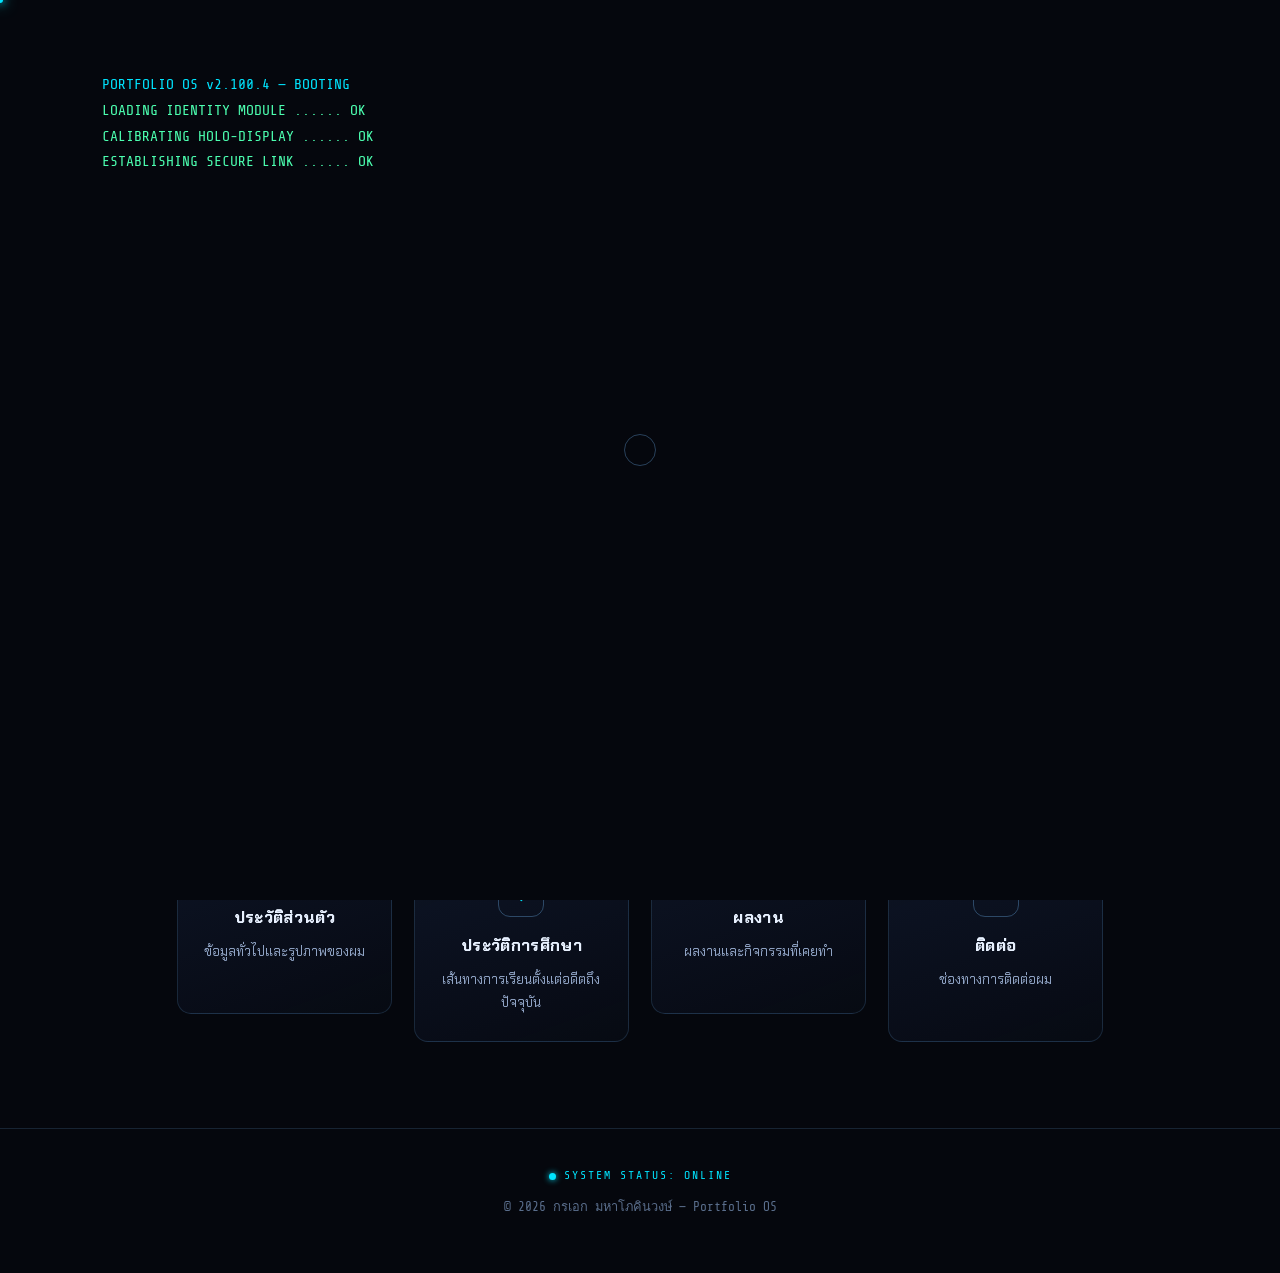
<file: index.html>
<!DOCTYPE html>
<html lang="th">
<head>
<meta charset="UTF-8">
<meta name="viewport" content="width=device-width, initial-scale=1.0">
<title>Portfolio OS — กรเอก มหาโภคินวงษ์</title>
<link rel="stylesheet" href="style.css">
<link rel="stylesheet" href="components.css">
<noscript><style>#page-transition{display:none;}</style></noscript>
</head>
<body>

<div id="page-transition" aria-hidden="true">
  <div class="door door-left"></div>
  <div class="door door-right"></div>
  <div class="warp-core"></div>
</div>

<div id="boot-overlay" aria-hidden="false">
  <div class="boot-line">PORTFOLIO OS v2.100.4 — BOOTING<span class="boot-cursor"></span></div>
</div>

<canvas id="bg-canvas"></canvas>

<nav class="topnav">
  <div class="brand">
    <span class="brand-badge">OQ</span>
    กรเอก มหาโภคินวงษ์
  </div>
  <button class="nav-toggle" aria-label="เปิดเมนู">&#9776;</button>
  <ul class="navlinks">
    <li><a href="index.html" aria-current="page">หน้าหลัก</a></li>
    <li><a href="personal.html">ประวัติส่วนตัว</a></li>
    <li><a href="education.html">ประวัติการศึกษา</a></li>
    <li><a href="activities.html">ผลงาน</a></li>
    <li><a href="contact.html">ติดต่อ</a></li>
  </ul>
</nav>

<main>
  <section class="hero">
    <div>
      <span class="kicker">// SYSTEM ONLINE — YEAR 2100</span>
      <h1>PORTFOLIO OF<br>
        <span class="glitch" data-text="GORNERK MAHAPOKINWONG">GORNERK MAHAPOKINWONG</span>
      </h1>
      <p class="lede"><span data-type="นักเรียนชั้นมัธยมศึกษาปีที่ 6 เว็บไซต์นี้รวบรวมประวัติส่วนตัว ประวัติการศึกษา และผลงานของผมไว้ในที่เดียว เพื่อใช้แนะนำตัวสำหรับการศึกษาต่อและโอกาสต่างๆ"></span></p>
      <div class="hero-cta">
        <a href="personal.html" class="btn btn-solid">&gt; ดูประวัติส่วนตัว</a>
        <a href="contact.html" class="btn btn-ghost">&gt; ช่องการติดต่อ</a>
      </div>
    </div>

    <div class="id-card">
      <div class="id-card-scan"></div>
      <div class="id-card-top">
        <span>ACCESS CARD</span>
        <span>2100</span>
      </div>
      <div class="id-photo">
        <!-- เปลี่ยนรูปได้ที่ personal.html / ใส่ไฟล์ images/พานทอง.png -->
        <img src="images/รูป OQ.jpg" alt="รูปกรเอก มหาโภคินวงษ์">
      </div>
      <div class="name">กรเอก มหาโภคินวงษ์</div>
      <div class="role">ชั้นมัธยมศึกษาปีที่ 6 · ชื่อเล่น: โอคิว</div>
      <div class="barcode"></div>
      <div class="idnum">ID// OQ-2100-006 · CLEARANCE: STUDENT</div>
    </div>
  </section>

  <section class="console">
    <div class="eyebrow">Navigation Hub</div>
    <div class="console-trace"></div>
    <div class="console-grid">
      <a class="console-node" href="personal.html">
        <span class="num">MODULE 01</span>
        <div class="console-icon">&#9679;</div>
        <h3>ประวัติส่วนตัว</h3>
        <p>ข้อมูลทั่วไปและรูปภาพของผม</p>
      </a>
      <a class="console-node" href="education.html">
        <span class="num">MODULE 02</span>
        <div class="console-icon">&#9670;</div>
        <h3>ประวัติการศึกษา</h3>
        <p>เส้นทางการเรียนตั้งแต่อดีตถึงปัจจุบัน</p>
      </a>
      <a class="console-node" href="activities.html">
        <span class="num">MODULE 03</span>
        <div class="console-icon">&#9632;</div>
        <h3>ผลงาน</h3>
        <p>ผลงานและกิจกรรมที่เคยทำ</p>
      </a>
      <a class="console-node" href="contact.html">
        <span class="num">MODULE 04</span>
        <div class="console-icon">&#9993;</div>
        <h3>ติดต่อ</h3>
        <p>ช่องทางการติดต่อผม</p>
      </a>
    </div>
  </section>
</main>

<footer>
  <div class="footer-status">System Status: Online</div>
  <div>&copy; 2026 กรเอก มหาโภคินวงษ์ — Portfolio OS</div>
</footer>

<script src="script.js"></script>
<script src="effects.js"></script>
</body>
</html>
</file>
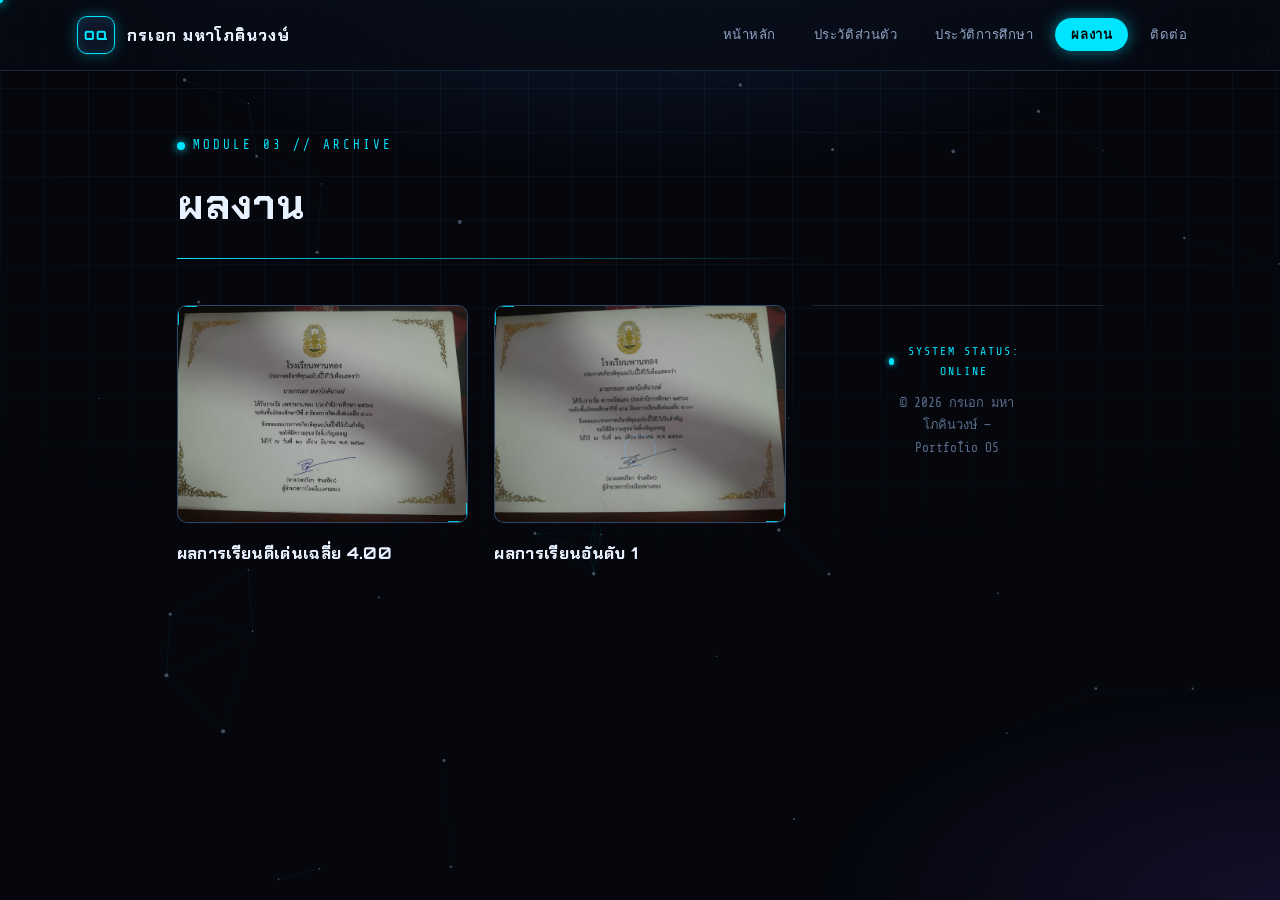
<file: activities.html>
<!DOCTYPE html>
<html lang="th">
<head>
<meta charset="UTF-8">
<meta name="viewport" content="width=device-width, initial-scale=1.0">
<title>ผลงาน | กรเอก มหาโภคินวงษ์</title>
<link rel="stylesheet" href="style.css">
<link rel="stylesheet" href="components.css">
<noscript><style>#page-transition{display:none;}</style></noscript>
</head>
<body>

<div id="page-transition" aria-hidden="true">
  <div class="door door-left"></div>
  <div class="door door-right"></div>
  <div class="warp-core"></div>
</div>

<canvas id="bg-canvas"></canvas>

<nav class="topnav">
  <div class="brand">
    <span class="brand-badge">OQ</span>
    กรเอก มหาโภคินวงษ์
  </div>
  <button class="nav-toggle" aria-label="เปิดเมนู">&#9776;</button>
  <ul class="navlinks">
    <li><a href="index.html">หน้าหลัก</a></li>
    <li><a href="personal.html">ประวัติส่วนตัว</a></li>
    <li><a href="education.html">ประวัติการศึกษา</a></li>
    <li><a href="activities.html" aria-current="page">ผลงาน</a></li>
    <li><a href="contact.html">ติดต่อ</a></li>
  </ul>
</nav>

<main>
  <header class="page-header">
    <span class="eyebrow">Module 03 // Archive</span>
    <h1>ผลงาน</h1>
    <div class="rule"></div>
  </header>

  <div class="work-grid">
    <!-- คัดลอกบล็อก .work-card ทั้งก้อนเพื่อเพิ่มผลงานใหม่ -->
    <div class="work-card">
      <div class="thumb hud-corners">
        <!-- เปลี่ยนเป็น <img src="images/ชื่อไฟล์.png" alt="..."> เมื่อมีรูปผลงาน -->
        <img src="images/ดาวจรัสแสง.jpg" alt="เกียรติบัตรผลการเรียนดีเด่น">
      </div>
      <h3>ผลการเรียนดีเด่นเฉลี่ย 4.00</h3>
    </div>

    <div class="work-card">
      <div class="thumb hud-corners">
        <img src="images/เพรชพานทอง.jpg" alt="ผลการเรียนอันดับ 1">
      </div>
      <h3>ผลการเรียนอันดับ 1</h3>
    </div>


<footer>
  <div class="footer-status">System Status: Online</div>
  <div>&copy; 2026 กรเอก มหาโภคินวงษ์ — Portfolio OS</div>
</footer>

<script src="script.js"></script>
<script src="effects.js"></script>
</body>
</html>
</file>
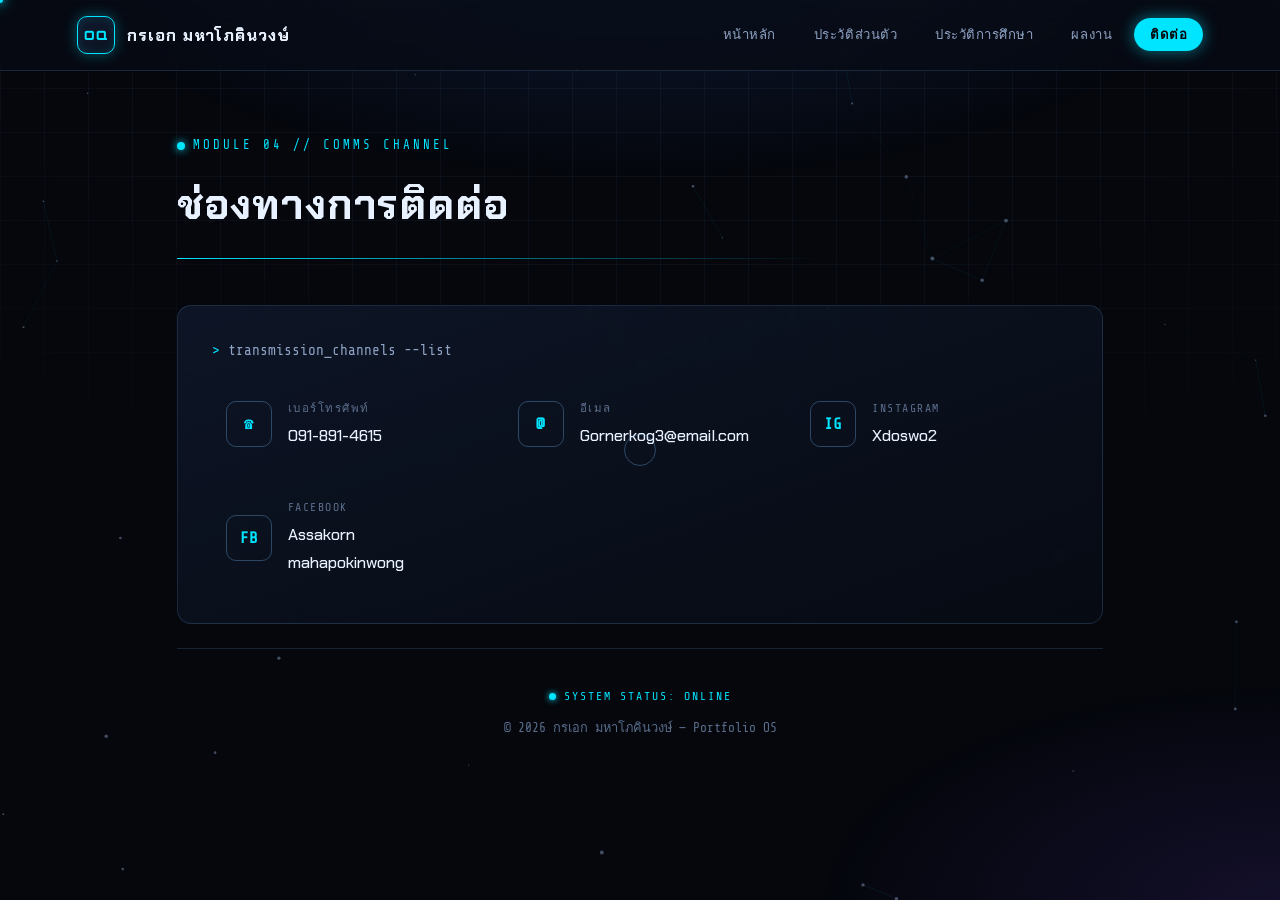
<file: contact.html>
<!DOCTYPE html>
<html lang="th">
<head>
<meta charset="UTF-8">
<meta name="viewport" content="width=device-width, initial-scale=1.0">
<title>ช่องทางการติดต่อ | กรเอก มหาโภคินวงษ์</title>
<link rel="stylesheet" href="style.css">
<link rel="stylesheet" href="components.css">
<noscript><style>#page-transition{display:none;}</style></noscript>
</head>
<body>

<div id="page-transition" aria-hidden="true">
  <div class="door door-left"></div>
  <div class="door door-right"></div>
  <div class="warp-core"></div>
</div>

<canvas id="bg-canvas"></canvas>

<nav class="topnav">
  <div class="brand">
    <span class="brand-badge">OQ</span>
    กรเอก มหาโภคินวงษ์
  </div>
  <button class="nav-toggle" aria-label="เปิดเมนู">&#9776;</button>
  <ul class="navlinks">
    <li><a href="index.html">หน้าหลัก</a></li>
    <li><a href="personal.html">ประวัติส่วนตัว</a></li>
    <li><a href="education.html">ประวัติการศึกษา</a></li>
    <li><a href="activities.html">ผลงาน</a></li>
    <li><a href="contact.html" aria-current="page">ติดต่อ</a></li>
  </ul>
</nav>

<main>
  <header class="page-header">
    <span class="eyebrow">Module 04 // Comms Channel</span>
    <h1>ช่องทางการติดต่อ</h1>
    <div class="rule"></div>
  </header>

  <div class="card">
    <p class="terminal-line" style="margin-bottom:22px;"><span class="prompt">&gt;</span> transmission_channels --list</p>
    <div class="contact-grid">
      <div class="contact-item">
        <div class="contact-icon">&#9742;</div>
        <div>
          <div class="label">เบอร์โทรศัพท์</div>
          <div class="value">091-891-4615</div>
        </div>
      </div>

      <div class="contact-item">
        <div class="contact-icon">@</div>
        <div>
          <div class="label">อีเมล</div>
          <!-- แก้เป็นอีเมลจริงของคุณ -->
          <div class="value">Gornerkog3@email.com</div>
        </div>
      </div>

      <div class="contact-item">
        <div class="contact-icon">IG</div>
        <div>
          <div class="label">Instagram</div>
          <!-- แก้เป็นชื่อบัญชีจริงของคุณ -->
          <div class="value">Xdoswo2</div>
        </div>
      </div>

      <div class="contact-item">
        <div class="contact-icon">FB</div>
        <div>
          <div class="label">Facebook</div>
          <!-- แก้เป็นชื่อบัญชีจริงของคุณ -->
          <div class="value">Assakorn mahapokinwong</div>
        </div>
      </div>
    </div>
  </div>


<footer>
  <div class="footer-status">System Status: Online</div>
  <div>&copy; 2026 กรเอก มหาโภคินวงษ์ — Portfolio OS</div>
</footer>

<script src="script.js"></script>
<script src="effects.js"></script>
</body>
</html>
</file>
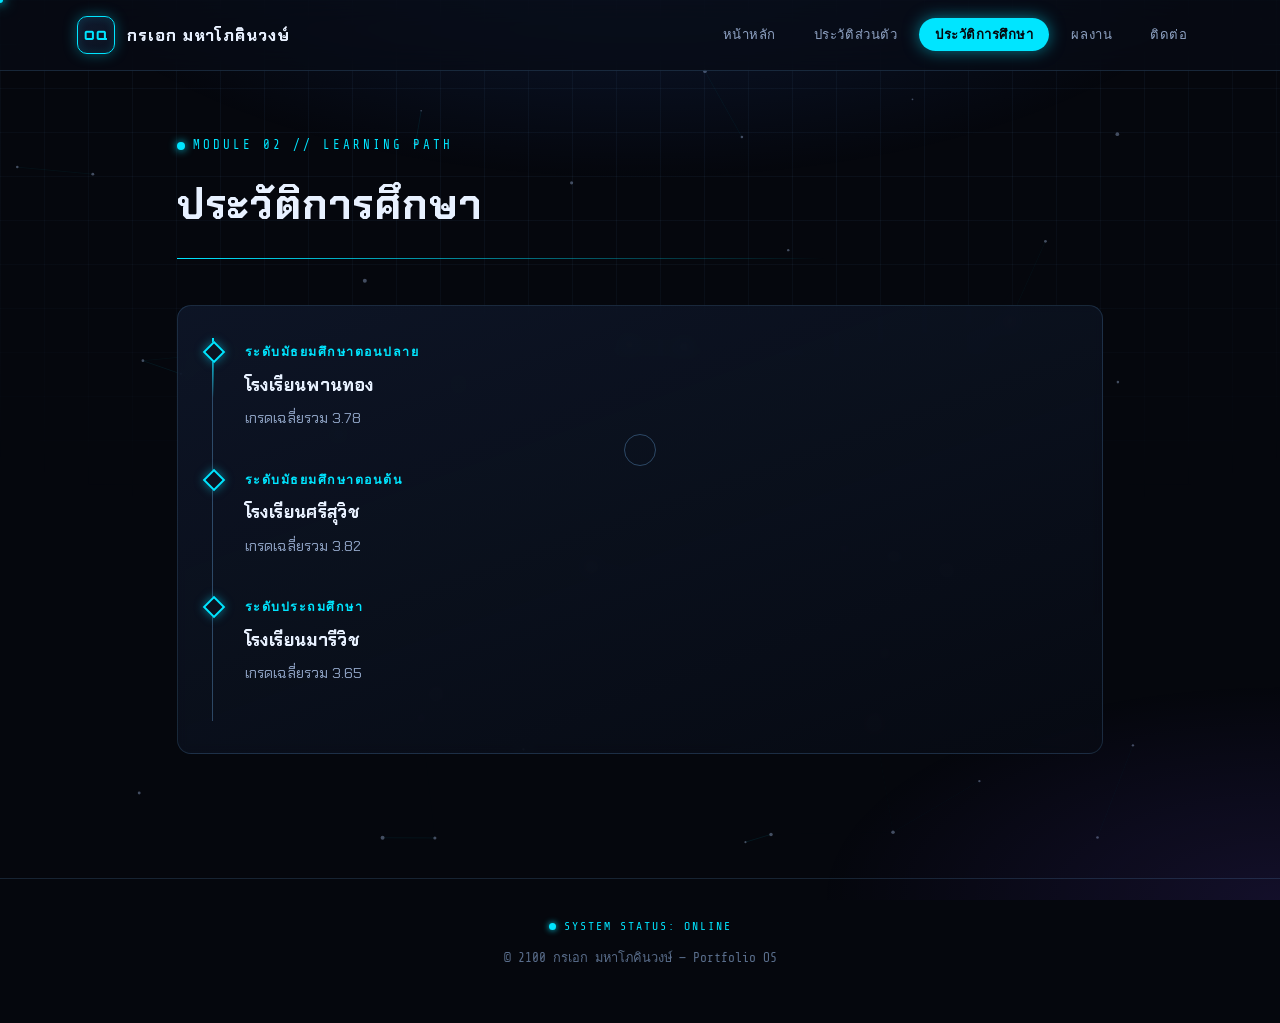
<file: education.html>
<!DOCTYPE html>
<html lang="th">
<head>
<meta charset="UTF-8">
<meta name="viewport" content="width=device-width, initial-scale=1.0">
<title>ประวัติการศึกษา | กรเอก มหาโภคินวงษ์</title>
<link rel="stylesheet" href="style.css">
<link rel="stylesheet" href="components.css">
<noscript><style>#page-transition{display:none;}</style></noscript>
</head>
<body>

<div id="page-transition" aria-hidden="true">
  <div class="door door-left"></div>
  <div class="door door-right"></div>
  <div class="warp-core"></div>
</div>

<canvas id="bg-canvas"></canvas>

<nav class="topnav">
  <div class="brand">
    <span class="brand-badge">OQ</span>
    กรเอก มหาโภคินวงษ์
  </div>
  <button class="nav-toggle" aria-label="เปิดเมนู">&#9776;</button>
  <ul class="navlinks">
    <li><a href="index.html">หน้าหลัก</a></li>
    <li><a href="personal.html">ประวัติส่วนตัว</a></li>
    <li><a href="education.html" aria-current="page">ประวัติการศึกษา</a></li>
    <li><a href="activities.html">ผลงาน</a></li>
    <li><a href="contact.html">ติดต่อ</a></li>
  </ul>
</nav>

<main>
  <header class="page-header">
    <span class="eyebrow">Module 02 // Learning Path</span>
    <h1>ประวัติการศึกษา</h1>
    <div class="rule"></div>
  </header>

  <div class="card">
    <!-- แก้ปี ชื่อโรงเรียน และรายละเอียดในแต่ละ <li> ให้ตรงกับของจริง -->
    <ul class="timeline">
      <li>
        <span class="year">ระดับมัธยมศึกษาตอนปลาย</span>
        <h3>โรงเรียนพานทอง</h3>
        <p>เกรดเฉลี่ยรวม 3.78</p>
      </li>
      <li>
        <span class="year">ระดับมัธยมศึกษาตอนต้น</span>
        <h3>โรงเรียนศรีสุวิช</h3>
        <p>เกรดเฉลี่ยรวม 3.82</p>
      </li>
      <li>
        <span class="year">ระดับประถมศึกษา</span>
        <h3>โรงเรียนมารีวิช</h3>
        <p>เกรดเฉลี่ยรวม 3.65</p>
      </li>
    </ul>
  </div>
</main>

<footer>
  <div class="footer-status">System Status: Online</div>
  <div>&copy; 2100 กรเอก มหาโภคินวงษ์ — Portfolio OS</div>
</footer>

<script src="script.js"></script>
<script src="effects.js"></script>
</body>
</html>
</file>
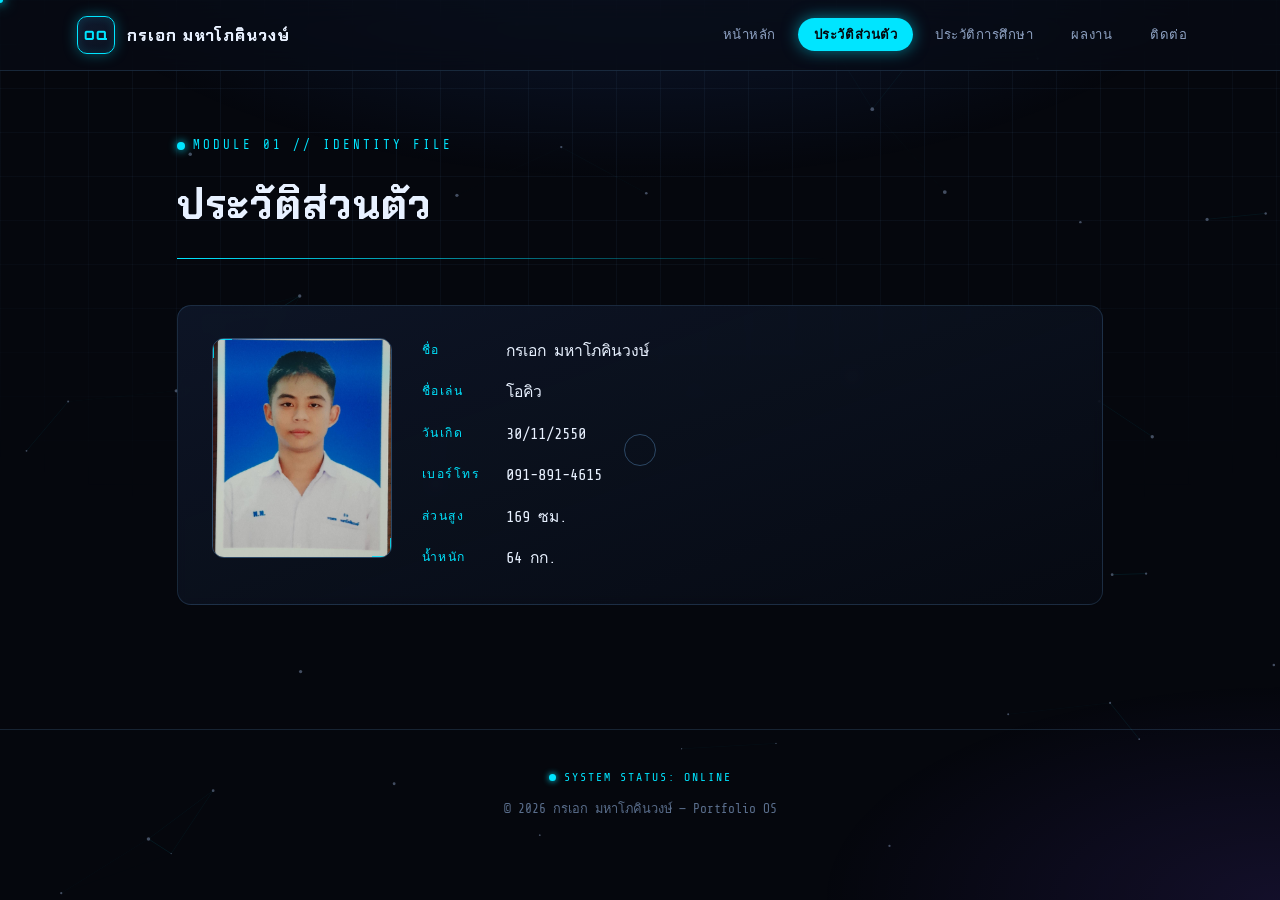
<file: personal.html>
<!DOCTYPE html>
<html lang="th">
<head>
<meta charset="UTF-8">
<meta name="viewport" content="width=device-width, initial-scale=1.0">
<title>ประวัติส่วนตัว | กรเอก มหาโภคินวงษ์</title>
<link rel="stylesheet" href="style.css">
<link rel="stylesheet" href="components.css">
<noscript><style>#page-transition{display:none;}</style></noscript>
</head>
<body>

<div id="page-transition" aria-hidden="true">
  <div class="door door-left"></div>
  <div class="door door-right"></div>
  <div class="warp-core"></div>
</div>

<canvas id="bg-canvas"></canvas>

<nav class="topnav">
  <div class="brand">
    <span class="brand-badge">OQ</span>
    กรเอก มหาโภคินวงษ์
  </div>
  <button class="nav-toggle" aria-label="เปิดเมนู">&#9776;</button>
  <ul class="navlinks">
    <li><a href="index.html">หน้าหลัก</a></li>
    <li><a href="personal.html" aria-current="page">ประวัติส่วนตัว</a></li>
    <li><a href="education.html">ประวัติการศึกษา</a></li>
    <li><a href="activities.html">ผลงาน</a></li>
    <li><a href="contact.html">ติดต่อ</a></li>
  </ul>
</nav>

<main>
  <header class="page-header">
    <span class="eyebrow">Module 01 // Identity File</span>
    <h1>ประวัติส่วนตัว</h1>
    <div class="rule"></div>
  </header>

  <div class="card">
    <div class="profile-block">
      <div class="profile-photo-wrap hud-corners">
        <div class="id-card-scan"></div>
        <!-- รูปโปรไฟล์: เปลี่ยนไฟล์ในโฟลเดอร์ images/ แล้วแก้ src ด้านล่างได้เลย -->
        <img src="images/รูป OQ.jpg" alt="รูปกรเอก มหาโภคินวงษ์">
      </div>

      <dl class="info-list">
        <dt>ชื่อ</dt><dd>กรเอก มหาโภคินวงษ์</dd>
        <dt>ชื่อเล่น</dt><dd>โอคิว</dd>
        <dt>วันเกิด</dt><dd>30/11/2550</dd>
        <dt>เบอร์โทร</dt><dd>091-891-4615</dd>
        <dt>ส่วนสูง</dt><dd>169 ซม.</dd>
        <dt>น้ำหนัก</dt><dd>64 กก.</dd>
      </dl>
    </div>
  </div>
</main>

<footer>
  <div class="footer-status">System Status: Online</div>
  <div>&copy; 2026 กรเอก มหาโภคินวงษ์ — Portfolio OS</div>
</footer>

<script src="script.js"></script>
<script src="effects.js"></script>
</body>
</html>
</file>
<file: style.css>
/* =========================================================
   PORTFOLIO OS — YEAR 2100 INTERFACE
   Core stylesheet: tokens, layout shell, base components
   ========================================================= */

@import url('https://fonts.googleapis.com/css2?family=Orbitron:wght@500;700;900&family=Chakra+Petch:wght@300;400;500;600;700&family=Share+Tech+Mono&display=swap');

:root {
  /* ---- palette: deep space + electric cyan/blue/violet, no pink ---- */
  --void:        #05070D;
  --void-2:      #080C16;
  --panel:       #0B1220;
  --panel-2:     #101A2E;
  --line:        rgba(120, 190, 255, 0.16);
  --line-strong: rgba(120, 190, 255, 0.32);

  --cyan:        #00E5FF;
  --cyan-dim:    #0891A8;
  --blue:        #3D7CFD;
  --violet:      #7C4DFF;
  --amber:       #FFB300;
  --danger:      #FF3B5C;

  --text:        #E8F1FF;
  --text-soft:   #8FA3C4;
  --text-dim:    #5A6E8C;

  --radius:      14px;
  --radius-sm:   8px;

  --font-display: 'Orbitron', 'Chakra Petch', sans-serif;
  --font-body:    'Chakra Petch', 'Sarabun', sans-serif;
  --font-mono:    'Share Tech Mono', monospace;
}

* { box-sizing: border-box; }

html { scroll-behavior: smooth; }

::selection { background: var(--cyan); color: var(--void); }

body {
  margin: 0;
  background: var(--void);
  color: var(--text);
  font-family: var(--font-body);
  font-weight: 400;
  line-height: 1.75;
  position: relative;
  overflow-x: hidden;
}

/* Grid + vignette backdrop beneath the canvas */
body::before {
  content: '';
  position: fixed;
  inset: 0;
  z-index: -2;
  background-image:
    linear-gradient(rgba(120,190,255,0.05) 1px, transparent 1px),
    linear-gradient(90deg, rgba(120,190,255,0.05) 1px, transparent 1px);
  background-size: 44px 44px;
  mask-image: radial-gradient(ellipse 100% 70% at 50% 0%, #000 40%, transparent 90%);
}

body::after {
  content: '';
  position: fixed;
  inset: 0;
  z-index: -1;
  pointer-events: none;
  background: radial-gradient(ellipse 80% 50% at 50% -10%, rgba(61,124,253,0.18), transparent 60%),
              radial-gradient(ellipse 60% 40% at 100% 100%, rgba(124,77,255,0.12), transparent 60%);
}

#bg-canvas {
  position: fixed;
  inset: 0;
  z-index: -1;
  width: 100%;
  height: 100%;
  opacity: 0.65;
}

h1, h2, h3, .display {
  font-family: var(--font-display);
  font-weight: 700;
  color: var(--text);
  margin: 0;
  letter-spacing: 0.02em;
}

a { color: inherit; text-decoration: none; }

p { margin: 0; }

/* ---------- Custom cursor (desktop, fine pointer only) ---------- */
.cursor-dot, .cursor-ring {
  position: fixed;
  top: 0; left: 0;
  pointer-events: none;
  z-index: 999;
  border-radius: 50%;
  transform: translate(-50%, -50%);
  will-change: transform;
}
.cursor-dot {
  width: 6px; height: 6px;
  background: var(--cyan);
  box-shadow: 0 0 8px var(--cyan), 0 0 16px var(--cyan);
}
.cursor-ring {
  width: 32px; height: 32px;
  border: 1px solid var(--line-strong);
  transition: width 0.2s, height 0.2s, border-color 0.2s, background 0.2s;
}
body.cursor-active .cursor-ring {
  width: 44px; height: 44px;
  border-color: var(--cyan);
  background: rgba(0,229,255,0.06);
}
html.has-fine-cursor, html.has-fine-cursor * { cursor: none !important; }

/* ---------- Scanline / glow utilities ---------- */
.glow-text {
  text-shadow: 0 0 12px rgba(0,229,255,0.55);
}

.hud-corners {
  position: relative;
}
.hud-corners::before, .hud-corners::after {
  content: '';
  position: absolute;
  width: 18px;
  height: 18px;
  border: 2px solid var(--cyan);
  opacity: 0.85;
  pointer-events: none;
}
.hud-corners::before { top: -1px; left: -1px; border-right: none; border-bottom: none; }
.hud-corners::after   { bottom: -1px; right: -1px; border-left: none; border-top: none; }
.hud-corners .corner-2::before { top: -1px; right: -1px; left: auto; border-left: none; border-right: 2px solid var(--cyan); border-bottom: none; }
.hud-corners .corner-2::after  { bottom: -1px; left: -1px; right: auto; border-right: none; border-left: 2px solid var(--cyan); border-top: none; }

/* ---------- Top nav ---------- */
.topnav {
  position: sticky;
  top: 0;
  z-index: 60;
  display: flex;
  align-items: center;
  justify-content: space-between;
  padding: 16px 6vw;
  background: rgba(8,12,22,0.72);
  backdrop-filter: blur(14px);
  -webkit-backdrop-filter: blur(14px);
  border-bottom: 1px solid var(--line);
}

.brand {
  display: flex;
  align-items: center;
  gap: 12px;
  font-family: var(--font-display);
  font-weight: 700;
  font-size: 1rem;
  letter-spacing: 0.06em;
  color: var(--text);
}

.brand-badge {
  width: 38px;
  height: 38px;
  border-radius: 10px;
  background: linear-gradient(145deg, var(--panel-2), var(--panel));
  border: 1px solid var(--cyan);
  color: var(--cyan);
  display: flex;
  align-items: center;
  justify-content: center;
  font-weight: 900;
  font-size: 0.8rem;
  box-shadow: 0 0 14px rgba(0,229,255,0.35), inset 0 0 10px rgba(0,229,255,0.15);
  position: relative;
}

.navlinks {
  display: flex;
  gap: 6px;
  list-style: none;
  margin: 0;
  padding: 0;
  font-family: var(--font-mono);
  font-size: 0.82rem;
  letter-spacing: 0.04em;
}

.navlinks a {
  position: relative;
  padding: 9px 16px;
  border-radius: 999px;
  color: var(--text-soft);
  transition: color 0.25s, background 0.25s;
  white-space: nowrap;
  text-transform: uppercase;
}

.navlinks a:hover { color: var(--text); background: rgba(120,190,255,0.08); }

.navlinks a[aria-current="page"] {
  color: var(--void);
  background: var(--cyan);
  font-weight: 700;
  box-shadow: 0 0 16px rgba(0,229,255,0.5);
}

.nav-toggle {
  display: none;
  background: none;
  border: 1px solid var(--line-strong);
  border-radius: 8px;
  color: var(--cyan);
  font-size: 1.3rem;
  cursor: pointer;
  padding: 4px 10px;
}

@media (max-width: 780px) {
  .nav-toggle { display: block; }
  .navlinks {
    position: absolute;
    top: 100%;
    left: 0;
    right: 0;
    flex-direction: column;
    background: rgba(8,12,22,0.97);
    border-bottom: 1px solid var(--line);
    padding: 10px 6vw 16px;
    display: none;
    gap: 2px;
  }
  .navlinks.open { display: flex; }
  .navlinks a { padding: 12px 14px; border-radius: 8px; }
}

/* ---------- Page shell ---------- */
main {
  max-width: 1080px;
  margin: 0 auto;
  padding: 60px 6vw 100px;
  position: relative;
}

.page-header {
  margin-bottom: 46px;
  position: relative;
}

.eyebrow {
  display: inline-flex;
  align-items: center;
  gap: 8px;
  font-family: var(--font-mono);
  font-size: 0.78rem;
  letter-spacing: 3px;
  color: var(--cyan);
  text-transform: uppercase;
  margin-bottom: 10px;
}

.eyebrow::before {
  content: '';
  width: 8px;
  height: 8px;
  border-radius: 50%;
  background: var(--cyan);
  box-shadow: 0 0 8px var(--cyan);
  animation: pulse-dot 1.6s ease-in-out infinite;
}

@keyframes pulse-dot {
  0%, 100% { opacity: 1; transform: scale(1); }
  50%      { opacity: 0.35; transform: scale(0.7); }
}

.page-header h1 { font-size: clamp(1.8rem, 4vw, 2.6rem); }

.page-header .rule {
  margin-top: 18px;
  height: 1px;
  background: linear-gradient(90deg, var(--cyan), transparent 70%);
}

/* ---------- Buttons ---------- */
.btn {
  font-family: var(--font-mono);
  font-size: 0.86rem;
  letter-spacing: 0.04em;
  padding: 13px 26px;
  border-radius: var(--radius-sm);
  border: 1px solid var(--line-strong);
  transition: transform 0.2s, background 0.2s, color 0.2s, box-shadow 0.2s, border-color 0.2s;
  display: inline-flex;
  align-items: center;
  gap: 8px;
  text-transform: uppercase;
}

.btn-solid {
  background: linear-gradient(120deg, var(--blue), var(--cyan-dim));
  color: #05070D;
  border-color: transparent;
  font-weight: 700;
}
.btn-solid:hover { transform: translateY(-3px); box-shadow: 0 12px 28px rgba(0,229,255,0.25); }

.btn-ghost {
  color: var(--cyan);
  background: rgba(0,229,255,0.04);
}
.btn-ghost:hover { background: rgba(0,229,255,0.12); transform: translateY(-3px); border-color: var(--cyan); }

/* ---------- Glass card (generic) ---------- */
.card {
  background: linear-gradient(160deg, rgba(16,26,46,0.75), rgba(8,12,22,0.65));
  border: 1px solid var(--line);
  border-radius: var(--radius);
  padding: 32px 34px;
  margin-bottom: 24px;
  backdrop-filter: blur(6px);
  -webkit-backdrop-filter: blur(6px);
  position: relative;
}

.note {
  background: rgba(0,229,255,0.05);
  border: 1px dashed var(--line-strong);
  border-radius: 10px;
  padding: 14px 18px;
  font-size: 0.88rem;
  color: var(--text-soft);
  font-family: var(--font-mono);
}

/* ---------- Footer ---------- */
footer {
  position: relative;
  text-align: center;
  padding: 36px 6vw 54px;
  color: var(--text-dim);
  font-size: 0.8rem;
  font-family: var(--font-mono);
  border-top: 1px solid var(--line);
}

.footer-status {
  display: inline-flex;
  align-items: center;
  gap: 8px;
  margin-bottom: 10px;
  color: var(--cyan);
  letter-spacing: 2px;
  font-size: 0.72rem;
  text-transform: uppercase;
}
.footer-status::before {
  content: '';
  width: 7px; height: 7px;
  border-radius: 50%;
  background: var(--cyan);
  box-shadow: 0 0 6px var(--cyan);
  animation: pulse-dot 1.6s ease-in-out infinite;
}

@media (prefers-reduced-motion: reduce) {
  * { animation: none !important; transition: none !important; }
  html { scroll-behavior: auto; }
}

a:focus-visible, button:focus-visible {
  outline: 2px solid var(--cyan);
  outline-offset: 3px;
}
</file>
<file: components.css>
/* =========================================================
   PORTFOLIO OS — YEAR 2100 INTERFACE
   Components: hero, holo ID card, console nav, data-stream
   timeline, holo-frame work grid, comms contact, boot sequence
   ========================================================= */

/* ---------- Boot sequence overlay (index only) ---------- */
#boot-overlay {
  position: fixed;
  inset: 0;
  z-index: 999;
  background: var(--void);
  color: var(--cyan);
  font-family: var(--font-mono);
  font-size: 0.92rem;
  padding: 8vh 8vw;
  display: flex;
  flex-direction: column;
  gap: 6px;
  transition: opacity 0.6s ease, visibility 0.6s ease;
}
#boot-overlay.hidden {
  opacity: 0;
  visibility: hidden;
  pointer-events: none;
}
#boot-overlay .boot-line {
  opacity: 0;
  transform: translateY(4px);
  animation: boot-in 0.35s ease forwards;
}
#boot-overlay .boot-line.ok { color: #4CFFB0; }
#boot-overlay .boot-cursor {
  display: inline-block;
  width: 8px; height: 16px;
  background: var(--cyan);
  margin-left: 4px;
  animation: blink-cursor 0.9s steps(1) infinite;
}
@keyframes boot-in { to { opacity: 1; transform: translateY(0); } }
@keyframes blink-cursor { 50% { opacity: 0; } }

/* ---------- Hero ---------- */
.hero {
  position: relative;
  display: grid;
  grid-template-columns: 1.15fr 0.85fr;
  gap: 48px;
  align-items: center;
  padding: 60px 0 84px;
}

@media (max-width: 820px) {
  .hero { grid-template-columns: 1fr; padding-top: 30px; text-align: center; }
  .hero-cta { justify-content: center; }
  .id-card { margin: 0 auto; }
}

.hero .kicker {
  font-family: var(--font-mono);
  font-size: 0.8rem;
  letter-spacing: 3px;
  color: var(--cyan);
  text-transform: uppercase;
  margin-bottom: 14px;
  display: block;
}

.hero h1 {
  font-size: clamp(2.1rem, 5.4vw, 3.4rem);
  line-height: 1.18;
}

.glitch {
  position: relative;
  display: inline-block;
  color: var(--cyan);
}
.glitch::before, .glitch::after {
  content: attr(data-text);
  position: absolute;
  left: 0; top: 0;
  width: 100%;
  overflow: hidden;
  opacity: 0.7;
}
.glitch::before { color: var(--violet); animation: glitch-1 5s infinite; clip-path: inset(0 0 60% 0); }
.glitch::after   { color: var(--blue); animation: glitch-2 6s infinite; clip-path: inset(60% 0 0 0); }

@keyframes glitch-1 {
  0%, 92%, 100% { transform: translate(0,0); opacity: 0; }
  93% { transform: translate(-2px,-1px); opacity: 0.8; }
  95% { transform: translate(2px,1px); opacity: 0.8; }
  97% { transform: translate(-1px,0); opacity: 0; }
}
@keyframes glitch-2 {
  0%, 90%, 100% { transform: translate(0,0); opacity: 0; }
  91% { transform: translate(2px,1px); opacity: 0.8; }
  94% { transform: translate(-2px,-1px); opacity: 0.8; }
  96% { transform: translate(1px,0); opacity: 0; }
}

.hero p.lede {
  color: var(--text-soft);
  font-size: 1.04rem;
  margin-top: 20px;
  max-width: 50ch;
}

.type-cursor {
  display: inline-block;
  width: 2px;
  background: var(--cyan);
  margin-left: 2px;
  animation: blink-cursor 0.9s steps(1) infinite;
}

.hero-cta {
  margin-top: 32px;
  display: flex;
  gap: 14px;
  flex-wrap: wrap;
}

/* ---------- Holo ID card ---------- */
.id-card {
  --rx: 0deg; --ry: 0deg;
  width: 280px;
  padding: 22px;
  border-radius: 18px;
  background: linear-gradient(160deg, rgba(16,26,46,0.85), rgba(6,10,18,0.85));
  border: 1px solid var(--line-strong);
  box-shadow: 0 30px 60px rgba(0,0,0,0.55), 0 0 40px rgba(61,124,253,0.12);
  transform: perspective(900px) rotateX(var(--rx)) rotateY(var(--ry));
  transition: transform 0.15s ease-out;
  position: relative;
  overflow: hidden;
}

.id-card::before {
  content: '';
  position: absolute;
  inset: -2px;
  padding: 2px;
  border-radius: 18px;
  background: conic-gradient(from 0deg, var(--cyan), var(--violet), var(--blue), var(--cyan));
  -webkit-mask: linear-gradient(#000 0 0) content-box, linear-gradient(#000 0 0);
  -webkit-mask-composite: xor;
  mask-composite: exclude;
  opacity: 0.55;
  animation: spin-border 6s linear infinite;
}

@keyframes spin-border { to { transform: rotate(360deg); } }

.id-card-scan {
  position: absolute;
  left: 0; right: 0;
  height: 40%;
  background: linear-gradient(180deg, transparent, rgba(0,229,255,0.14), transparent);
  animation: scan-sweep 3.2s ease-in-out infinite;
  pointer-events: none;
}
@keyframes scan-sweep {
  0%   { top: -40%; }
  100% { top: 100%; }
}

.id-card-top {
  display: flex;
  align-items: center;
  justify-content: space-between;
  font-family: var(--font-mono);
  font-size: 0.68rem;
  letter-spacing: 2px;
  color: var(--cyan);
  text-transform: uppercase;
  margin-bottom: 16px;
}

.id-photo {
  width: 100%;
  aspect-ratio: 1 / 1;
  border-radius: 12px;
  border: 1px solid var(--line-strong);
  background: var(--panel);
  overflow: hidden;
  display: flex;
  align-items: center;
  justify-content: center;
  position: relative;
}
.id-photo img { width: 100%; height: 100%; object-fit: cover; filter: saturate(1.05) contrast(1.05); }
.id-photo span {
  font-family: var(--font-mono);
  color: var(--text-dim);
  font-size: 0.75rem;
  text-align: center;
  padding: 0 14px;
}

.id-card .name {
  font-family: var(--font-display);
  font-weight: 700;
  font-size: 1.15rem;
  color: var(--text);
  margin-top: 16px;
}
.id-card .role {
  font-family: var(--font-mono);
  color: var(--text-soft);
  font-size: 0.8rem;
  margin-top: 4px;
}

.id-card .barcode {
  margin-top: 16px;
  height: 22px;
  background: repeating-linear-gradient(90deg, var(--text-soft) 0 2px, transparent 2px 5px, var(--cyan) 5px 6px, transparent 6px 9px);
  opacity: 0.55;
  border-radius: 2px;
}

.id-card .idnum {
  margin-top: 8px;
  font-family: var(--font-mono);
  font-size: 0.68rem;
  color: var(--text-dim);
  letter-spacing: 1px;
}

/* ---------- Console nav (staggered panels replacing the 4-box grid) ---------- */
.console {
  position: relative;
  margin-top: 20px;
}

.console-trace {
  position: absolute;
  left: 0; right: 0;
  top: 50%;
  height: 1px;
  background: linear-gradient(90deg, transparent, var(--line-strong) 15%, var(--line-strong) 85%, transparent);
  z-index: 0;
}

.console-grid {
  position: relative;
  z-index: 1;
  display: grid;
  grid-template-columns: repeat(4, 1fr);
  gap: 22px;
}

.console-grid a:nth-child(odd)  { transform: translateY(-14px); }
.console-grid a:nth-child(even) { transform: translateY(14px); }

@media (max-width: 900px) {
  .console-grid { grid-template-columns: repeat(2, 1fr); }
  .console-grid a:nth-child(odd), .console-grid a:nth-child(even) { transform: none; }
  .console-trace { display: none; }
}
@media (max-width: 520px) {
  .console-grid { grid-template-columns: 1fr; }
}

.console-node {
  position: relative;
  background: linear-gradient(160deg, rgba(16,26,46,0.8), rgba(8,12,22,0.7));
  border: 1px solid var(--line);
  border-radius: var(--radius);
  padding: 26px 20px;
  text-align: center;
  transition: transform 0.3s, border-color 0.3s, box-shadow 0.3s;
}

.console-node::before {
  content: '';
  position: absolute;
  left: 50%;
  top: -22px;
  transform: translateX(-50%);
  width: 8px; height: 8px;
  border-radius: 50%;
  background: var(--cyan);
  box-shadow: 0 0 8px var(--cyan);
}

@media (max-width: 900px) { .console-node::before { display: none; } }

.console-node:hover {
  transform: translateY(-8px) !important;
  border-color: var(--cyan);
  box-shadow: 0 18px 40px rgba(0,229,255,0.15);
}

.console-icon {
  width: 46px;
  height: 46px;
  margin: 0 auto 14px;
  border-radius: 12px;
  border: 1px solid var(--line-strong);
  display: flex;
  align-items: center;
  justify-content: center;
  color: var(--cyan);
  font-family: var(--font-mono);
  font-size: 1.2rem;
}

.console-node .num {
  display: block;
  font-family: var(--font-mono);
  font-size: 0.7rem;
  letter-spacing: 2px;
  color: var(--text-dim);
  margin-bottom: 6px;
}

.console-node h3 { font-size: 1.02rem; }
.console-node p { color: var(--text-soft); font-size: 0.84rem; margin-top: 8px; }

/* ---------- Profile dossier ---------- */
.profile-block {
  display: flex;
  gap: 30px;
  align-items: flex-start;
  flex-wrap: wrap;
}

.profile-photo-wrap {
  position: relative;
  width: 180px;
  height: 220px;
  flex-shrink: 0;
  border-radius: 12px;
  overflow: hidden;
  border: 1px solid var(--line-strong);
}
.profile-photo-wrap img {
  width: 100%; height: 100%; object-fit: cover;
}
.profile-photo-wrap .id-card-scan { height: 30%; }

dl.info-list {
  display: grid;
  grid-template-columns: max-content 1fr;
  gap: 14px 26px;
  margin: 0;
  font-family: var(--font-mono);
}
dl.info-list dt {
  color: var(--cyan);
  font-size: 0.76rem;
  letter-spacing: 1.5px;
  text-transform: uppercase;
  padding-top: 2px;
}
dl.info-list dd {
  margin: 0;
  font-weight: 500;
  color: var(--text);
  font-size: 0.98rem;
}

/* ---------- Timeline / data stream (education) ---------- */
.timeline {
  list-style: none;
  margin: 0;
  padding: 0;
  position: relative;
  border-left: 1px solid var(--line-strong);
}

.timeline::before {
  content: '';
  position: absolute;
  left: -1px;
  top: 0;
  width: 2px;
  height: 60px;
  background: linear-gradient(180deg, var(--cyan), transparent);
  animation: pulse-run 3.5s linear infinite;
}

@keyframes pulse-run {
  0%   { top: 0; opacity: 1; }
  90%  { opacity: 1; }
  100% { top: 100%; opacity: 0; }
}

.timeline li {
  position: relative;
  padding: 4px 0 34px 32px;
}

.timeline li::before {
  content: '';
  position: absolute;
  left: -7px;
  top: 6px;
  width: 12px;
  height: 12px;
  transform: rotate(45deg);
  background: var(--panel);
  border: 2px solid var(--cyan);
  box-shadow: 0 0 10px rgba(0,229,255,0.5);
}

.timeline .year {
  font-family: var(--font-mono);
  color: var(--cyan);
  font-weight: 600;
  font-size: 0.78rem;
  letter-spacing: 1.5px;
  text-transform: uppercase;
  display: block;
}

.timeline h3 { margin-top: 6px; font-size: 1.08rem; }
.timeline p { color: var(--text-soft); margin: 6px 0 0; font-size: 0.92rem; }

/* ---------- Works — holo-frame grid ---------- */
.work-grid {
  display: grid;
  grid-template-columns: repeat(auto-fit, minmax(240px, 1fr));
  gap: 26px;
}

.work-card {
  opacity: 0;
  transform: translateY(18px);
  transition: opacity 0.6s ease, transform 0.6s ease;
}
.work-card.is-visible { opacity: 1; transform: translateY(0); }

.work-card .thumb {
  width: 100%;
  aspect-ratio: 4 / 3;
  border-radius: 10px;
  overflow: hidden;
  background: var(--panel);
  border: 1px solid var(--line-strong);
  display: flex;
  align-items: center;
  justify-content: center;
  color: var(--text-dim);
  font-family: var(--font-mono);
  font-size: 0.8rem;
  margin-bottom: 16px;
  position: relative;
  transition: border-color 0.3s, box-shadow 0.3s;
}
.work-card:hover .thumb { border-color: var(--cyan); box-shadow: 0 0 24px rgba(0,229,255,0.18); }
.work-card .thumb img { width: 100%; height: 100%; object-fit: contain; }

.work-card h3 { font-size: 1.02rem; }
.work-card p { color: var(--text-soft); font-size: 0.88rem; margin: 8px 0 0; }
.work-card .tag {
  display: inline-block;
  margin-top: 12px;
  font-family: var(--font-mono);
  font-size: 0.7rem;
  letter-spacing: 1px;
  color: var(--cyan);
  background: rgba(0,229,255,0.08);
  border: 1px solid var(--line-strong);
  padding: 4px 12px;
  border-radius: 999px;
  text-transform: uppercase;
}

/* ---------- Contact — comms terminal ---------- */
.contact-grid {
  display: grid;
  grid-template-columns: repeat(auto-fit, minmax(240px, 1fr));
  gap: 20px;
}

.contact-item {
  display: flex;
  align-items: center;
  gap: 16px;
  padding: 14px;
  border-radius: 10px;
  transition: background 0.25s;
}
.contact-item:hover { background: rgba(0,229,255,0.05); }

.contact-icon {
  width: 46px;
  height: 46px;
  border-radius: 10px;
  border: 1px solid var(--line-strong);
  color: var(--cyan);
  display: flex;
  align-items: center;
  justify-content: center;
  font-family: var(--font-mono);
  font-weight: 700;
  flex-shrink: 0;
}

.contact-item .label {
  font-family: var(--font-mono);
  font-size: 0.72rem;
  letter-spacing: 1.5px;
  text-transform: uppercase;
  color: var(--text-dim);
}
.contact-item .value { font-weight: 500; margin-top: 3px; }

.terminal-line {
  font-family: var(--font-mono);
  color: var(--text-soft);
  font-size: 0.9rem;
}
.terminal-line .prompt { color: var(--cyan); }

/* ---------- Page transition — door warp ---------- */
#page-transition {
  position: fixed;
  inset: 0;
  z-index: 500;
  pointer-events: none;
}

#page-transition .door {
  position: absolute;
  top: 0;
  bottom: 0;
  width: 50%;
  background:
    linear-gradient(180deg, rgba(120,190,255,0.06), transparent 40%),
    linear-gradient(180deg, var(--panel-2), var(--void) 75%);
  transition: transform 0.55s cubic-bezier(0.76, 0, 0.24, 1);
}
#page-transition .door-left  { left: 0;  border-right: 1px solid var(--cyan); }
#page-transition .door-right { right: 0; border-left: 1px solid var(--cyan); }

#page-transition.is-open .door-left  { transform: translateX(-100%); }
#page-transition.is-open .door-right { transform: translateX(100%); }

#page-transition .warp-core {
  position: absolute;
  left: 50%;
  top: 0;
  bottom: 0;
  width: 3px;
  transform: translateX(-50%);
  background: var(--cyan);
  box-shadow: 0 0 24px 4px var(--cyan), 0 0 70px 14px rgba(0,229,255,0.5);
  opacity: 1;
  transition: opacity 0.35s ease 0.15s;
}
#page-transition.is-open .warp-core { opacity: 0; transition: opacity 0.3s ease; }
</file>
